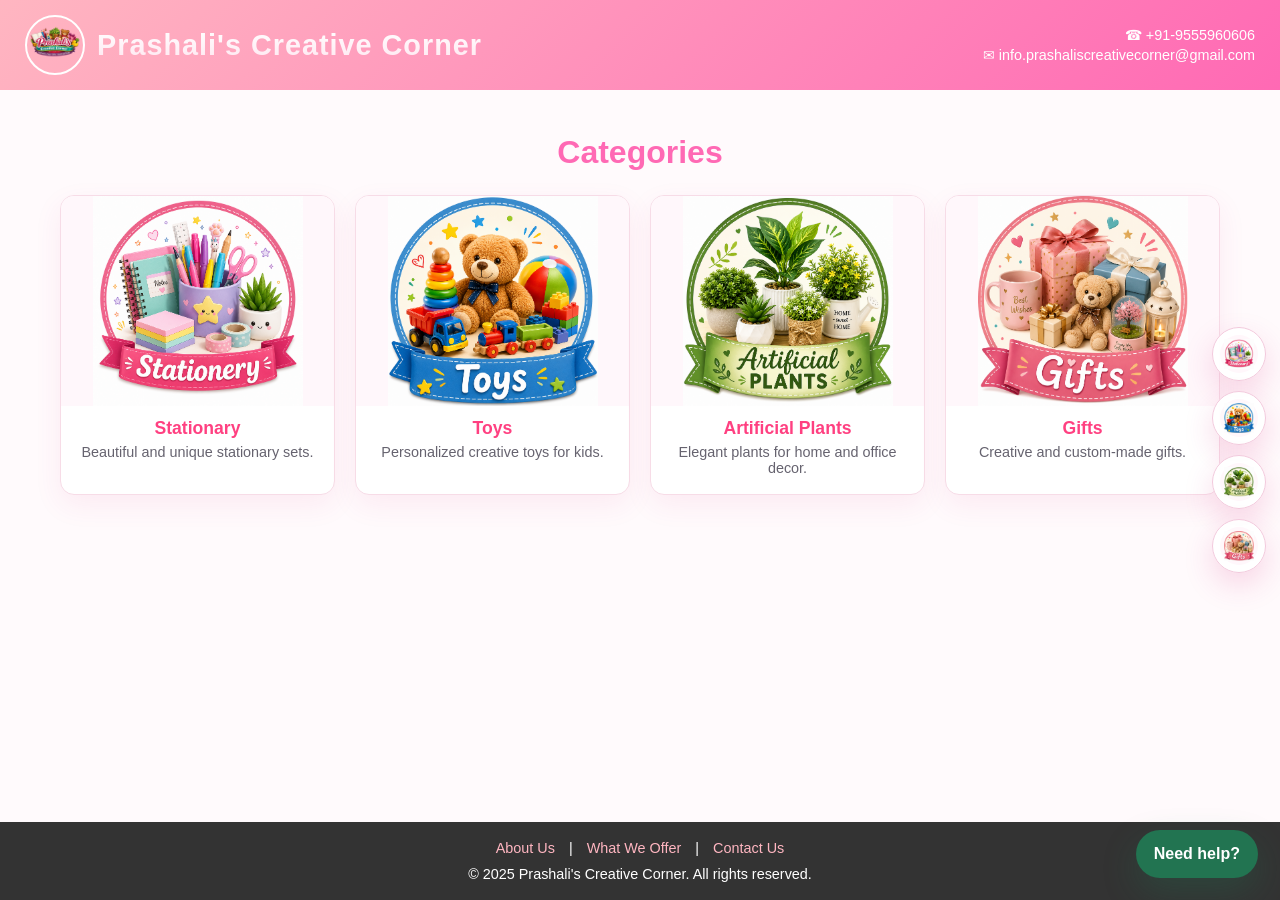
<file: index.html>
<!DOCTYPE html>
<html lang="en">
<head>
  <meta charset="UTF-8">
  <meta name="viewport" content="width=device-width, initial-scale=1.0">
  <meta name="description" content="Prashali's Creative Corner creates customized toys, gift hampers, stationery, and artificial plants in Ghaziabad.">
  <title>Prashali's Creative Corner</title>
  <link rel="stylesheet" href="assets/css/styles.css">
  <script src="assets/js/layout.js" defer></script>
  <script src="assets/js/products.js" defer></script>
  <script src="assets/js/main.js" defer></script>
</head>
<body>
  <main class="page-main">
    <section class="product-section" aria-labelledby="productsHeading">
      <h2 id="productsHeading">Categories</h2>
      <div class="product-grid" id="productGrid"></div>
    </section>
  </main>
</body>
</html>
</file>
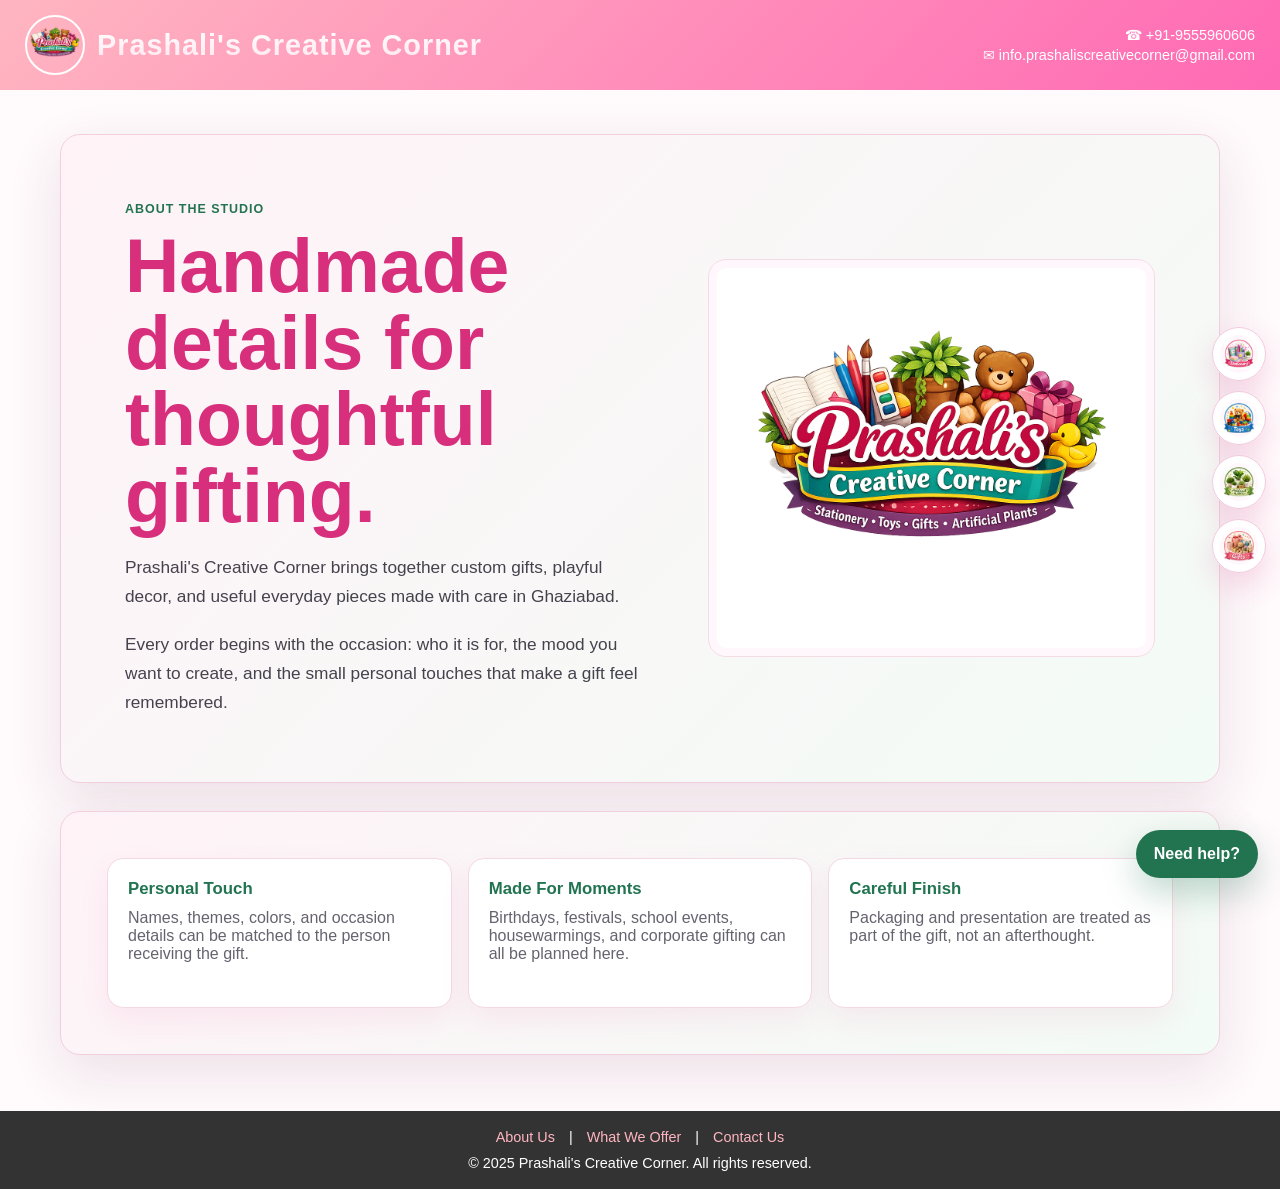
<file: about.html>
<!DOCTYPE html>
<html lang="en">
<head>
  <meta charset="UTF-8">
  <meta name="viewport" content="width=device-width, initial-scale=1.0">
  <meta name="description" content="About Prashali's Creative Corner, a creative gifting and decor studio in Ghaziabad.">
  <title>About Us | Prashali's Creative Corner</title>
  <link rel="stylesheet" href="assets/css/styles.css">
  <script src="assets/js/layout.js" defer></script>
</head>
<body>
  <main class="page-main">
    <div class="content-shell">
      <section class="page-hero">
        <div class="page-hero-text">
          <span class="page-eyebrow">About the studio</span>
          <h2>Handmade details for thoughtful gifting.</h2>
          <p>Prashali's Creative Corner brings together custom gifts, playful decor, and useful everyday pieces made with care in Ghaziabad.</p>
          <p>Every order begins with the occasion: who it is for, the mood you want to create, and the small personal touches that make a gift feel remembered.</p>
        </div>
        <div class="hero-media">
          <img src="assets/images/logo.png" alt="Prashali's Creative Corner logo">
        </div>
      </section>

      <section class="content-panel">
        <div class="card-grid">
          <article class="info-card">
            <h3>Personal Touch</h3>
            <p>Names, themes, colors, and occasion details can be matched to the person receiving the gift.</p>
          </article>
          <article class="info-card">
            <h3>Made For Moments</h3>
            <p>Birthdays, festivals, school events, housewarmings, and corporate gifting can all be planned here.</p>
          </article>
          <article class="info-card">
            <h3>Careful Finish</h3>
            <p>Packaging and presentation are treated as part of the gift, not an afterthought.</p>
          </article>
        </div>
      </section>
    </div>
  </main>

</body>
</html>
</file>
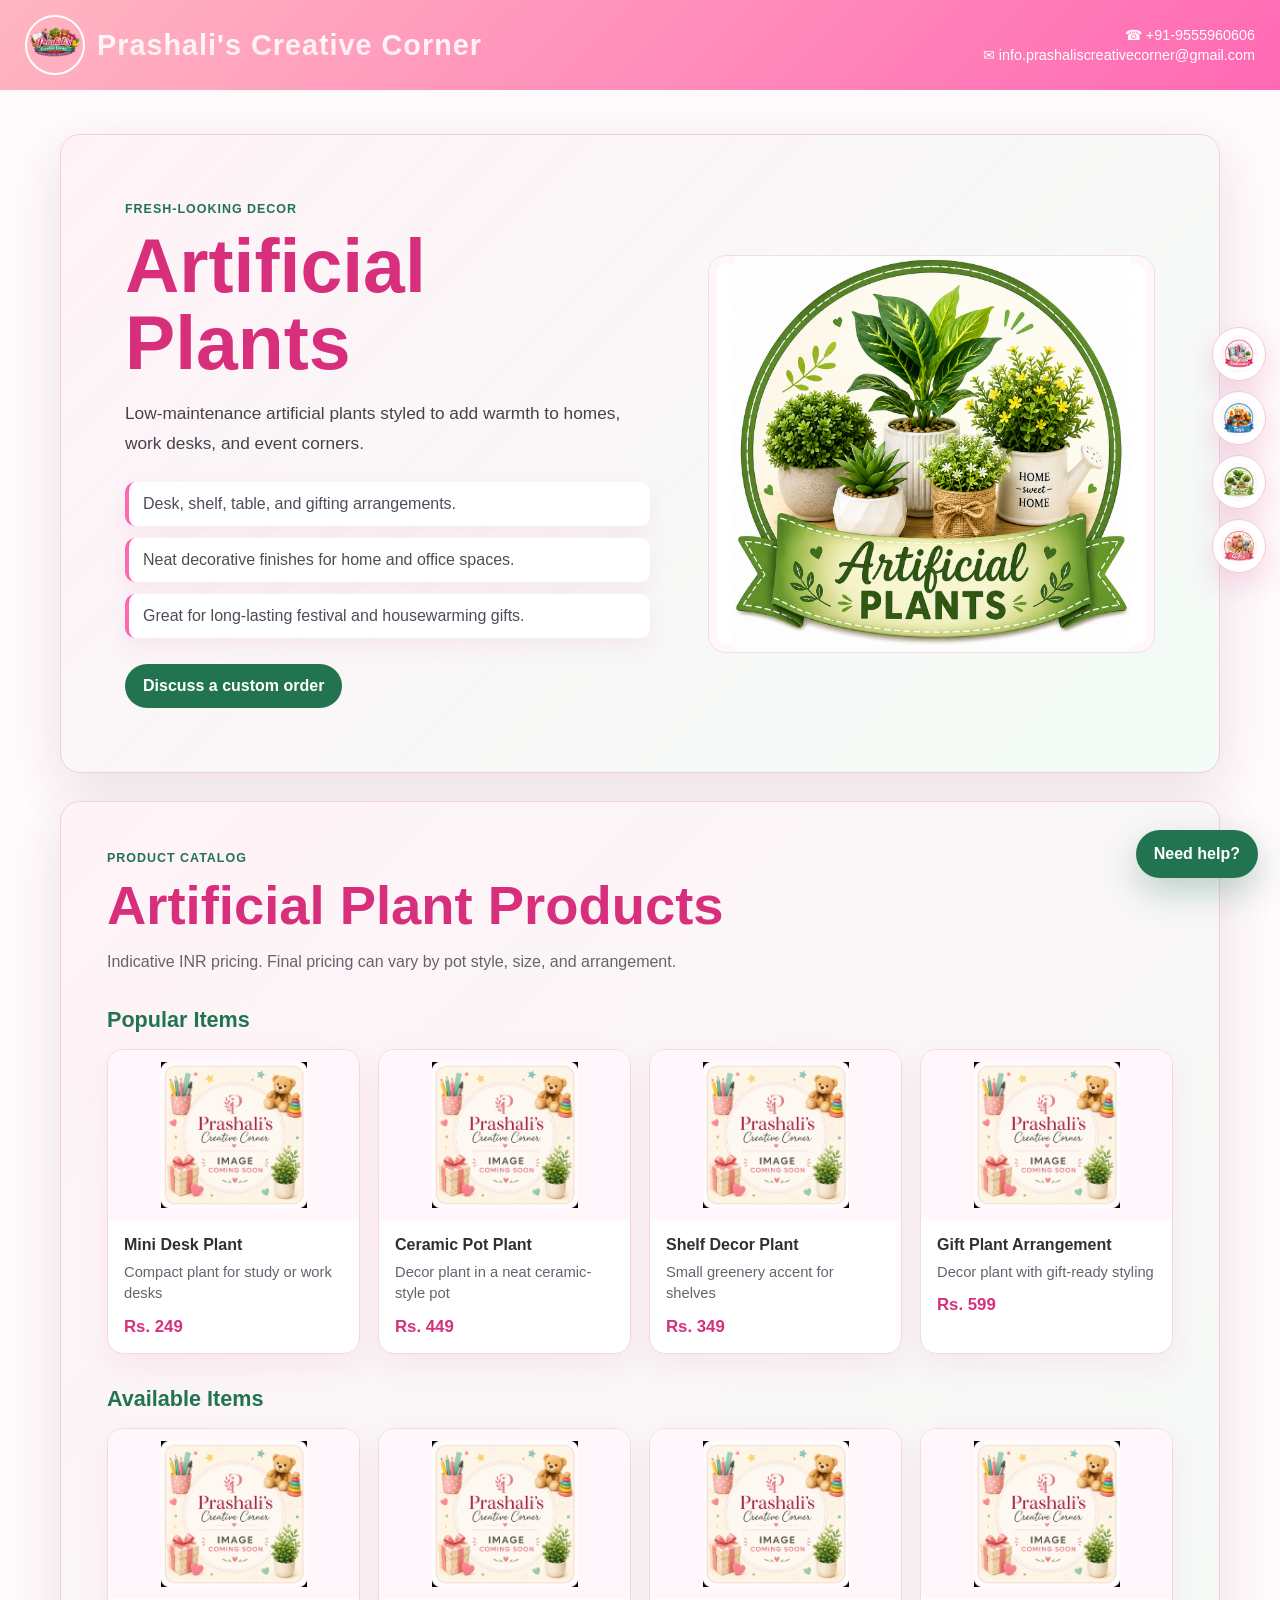
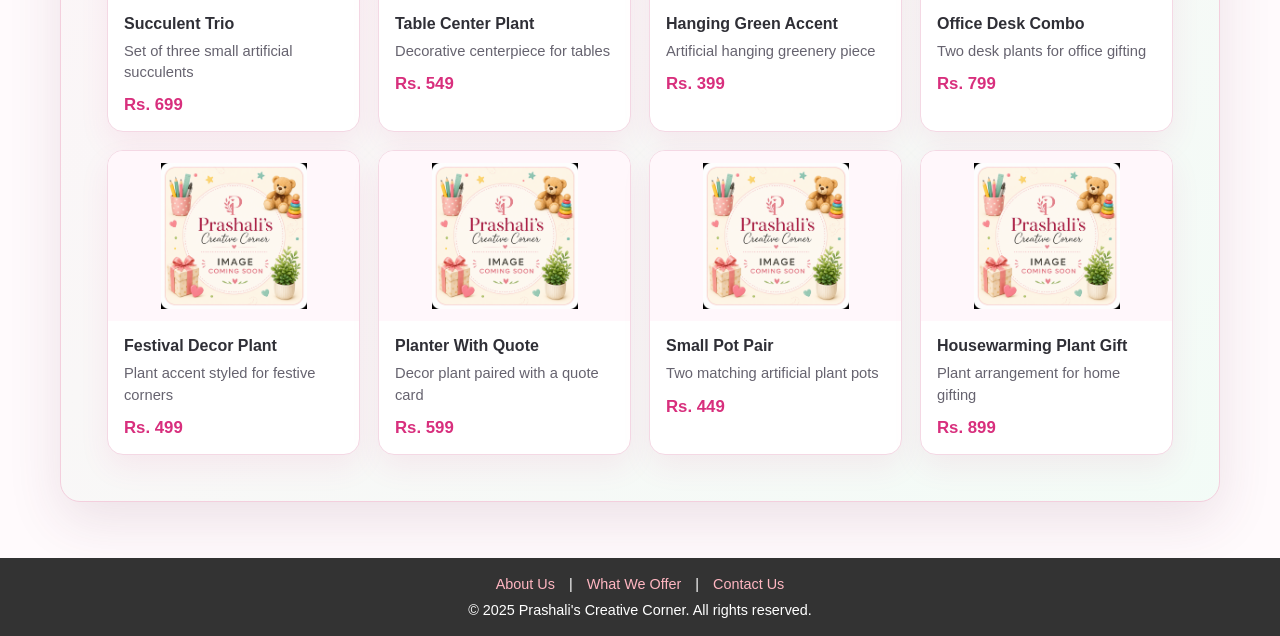
<file: artificial-plants.html>
<!DOCTYPE html>
<html lang="en">
<head>
  <meta charset="UTF-8">
  <meta name="viewport" content="width=device-width, initial-scale=1.0">
  <meta name="description" content="Artificial plant decor by Prashali's Creative Corner.">
  <title>Artificial Plants | Prashali's Creative Corner</title>
  <link rel="stylesheet" href="assets/css/styles.css">
  <script src="assets/js/layout.js" defer></script>
  <script src="assets/js/category-products.js" defer></script>
</head>
<body>
  <main class="page-main">
    <div class="content-shell">
      <section class="page-hero">
        <div class="category-detail">
          <span class="page-eyebrow">Fresh-looking decor</span>
          <h2>Artificial Plants</h2>
          <p>Low-maintenance artificial plants styled to add warmth to homes, work desks, and event corners.</p>
          <ul class="detail-list">
            <li>Desk, shelf, table, and gifting arrangements.</li>
            <li>Neat decorative finishes for home and office spaces.</li>
            <li>Great for long-lasting festival and housewarming gifts.</li>
          </ul>
          <a class="page-action" href="contact.html">Discuss a custom order</a>
        </div>
        <div class="hero-media">
          <img src="assets/images/category/artificial_plants.png" alt="Artificial Plants">
        </div>
      </section>

      <section class="content-panel catalog-section" data-product-catalog="plants"></section>
    </div>
  </main>

</body>
</html>
</file>
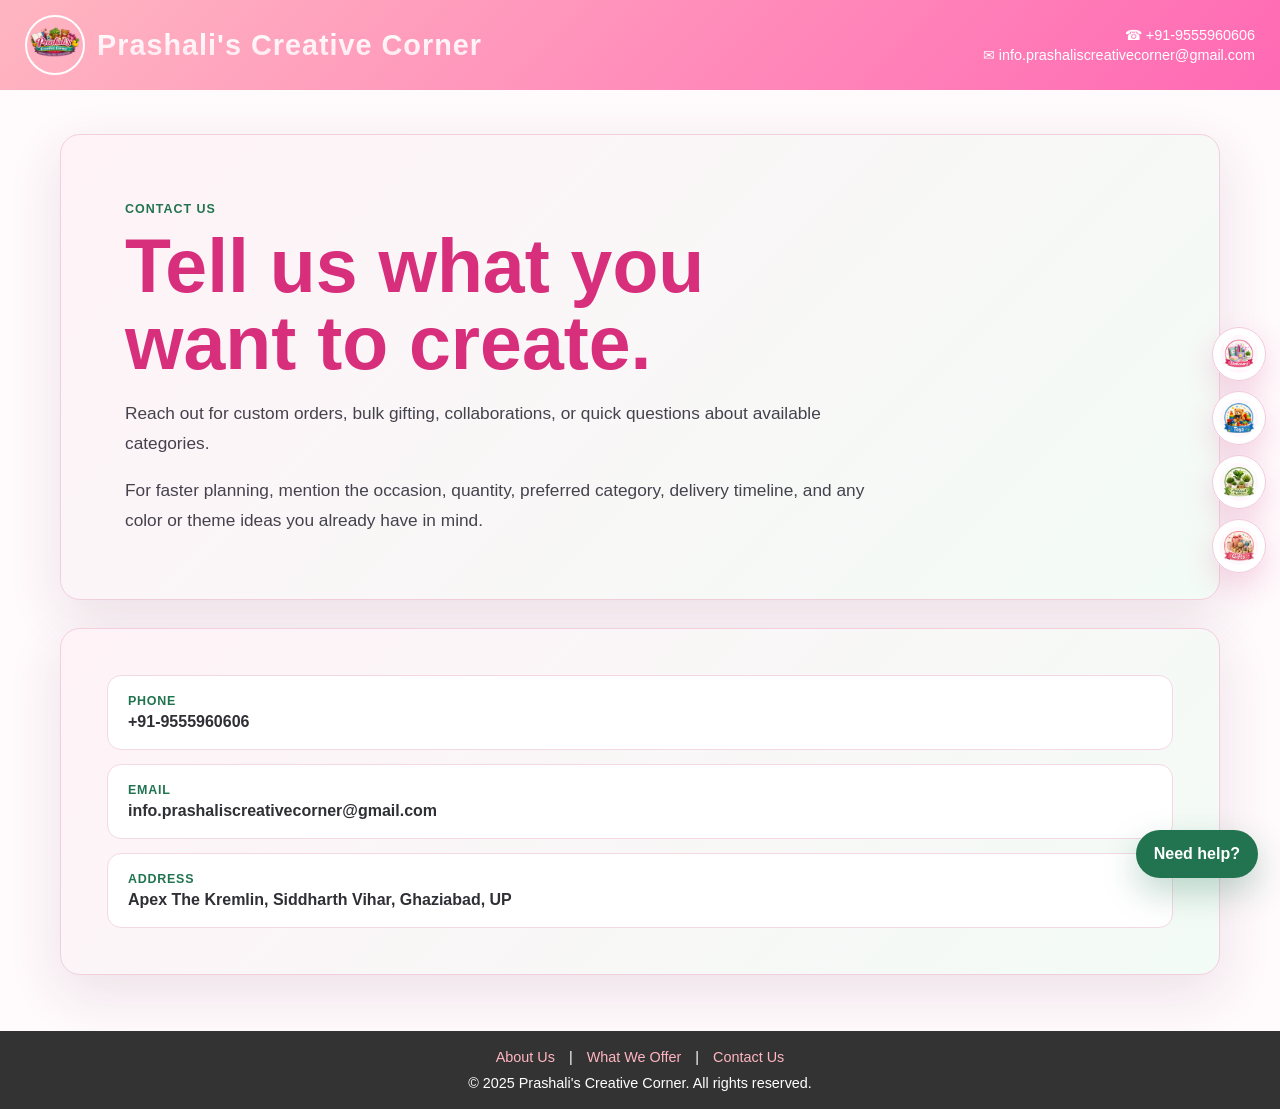
<file: contact.html>
<!DOCTYPE html>
<html lang="en">
<head>
  <meta charset="UTF-8">
  <meta name="viewport" content="width=device-width, initial-scale=1.0">
  <meta name="description" content="Contact Prashali's Creative Corner for custom gifting and decor orders in Ghaziabad.">
  <title>Contact Us | Prashali's Creative Corner</title>
  <link rel="stylesheet" href="assets/css/styles.css">
  <script src="assets/js/layout.js" defer></script>
</head>
<body>
  <main class="page-main">
    <div class="content-shell">
      <section class="page-hero page-hero-full">
        <div class="page-hero-text">
          <span class="page-eyebrow">Contact us</span>
          <h2>Tell us what you want to create.</h2>
          <p>Reach out for custom orders, bulk gifting, collaborations, or quick questions about available categories.</p>
          <p>For faster planning, mention the occasion, quantity, preferred category, delivery timeline, and any color or theme ideas you already have in mind.</p>
        </div>
      </section>

      <section class="content-panel">
        <div class="contact-list">
          <a class="contact-item" href="tel:+919555960606">
            <span>Phone</span>
            <strong>+91-9555960606</strong>
          </a>
          <a class="contact-item" href="mailto:info.prashaliscreativecorner@gmail.com">
            <span>Email</span>
            <strong>info.prashaliscreativecorner@gmail.com</strong>
          </a>
          <div class="contact-item">
            <span>Address</span>
            <strong>Apex The Kremlin, Siddharth Vihar, Ghaziabad, UP</strong>
          </div>
        </div>
      </section>
    </div>
  </main>

</body>
</html>
</file>
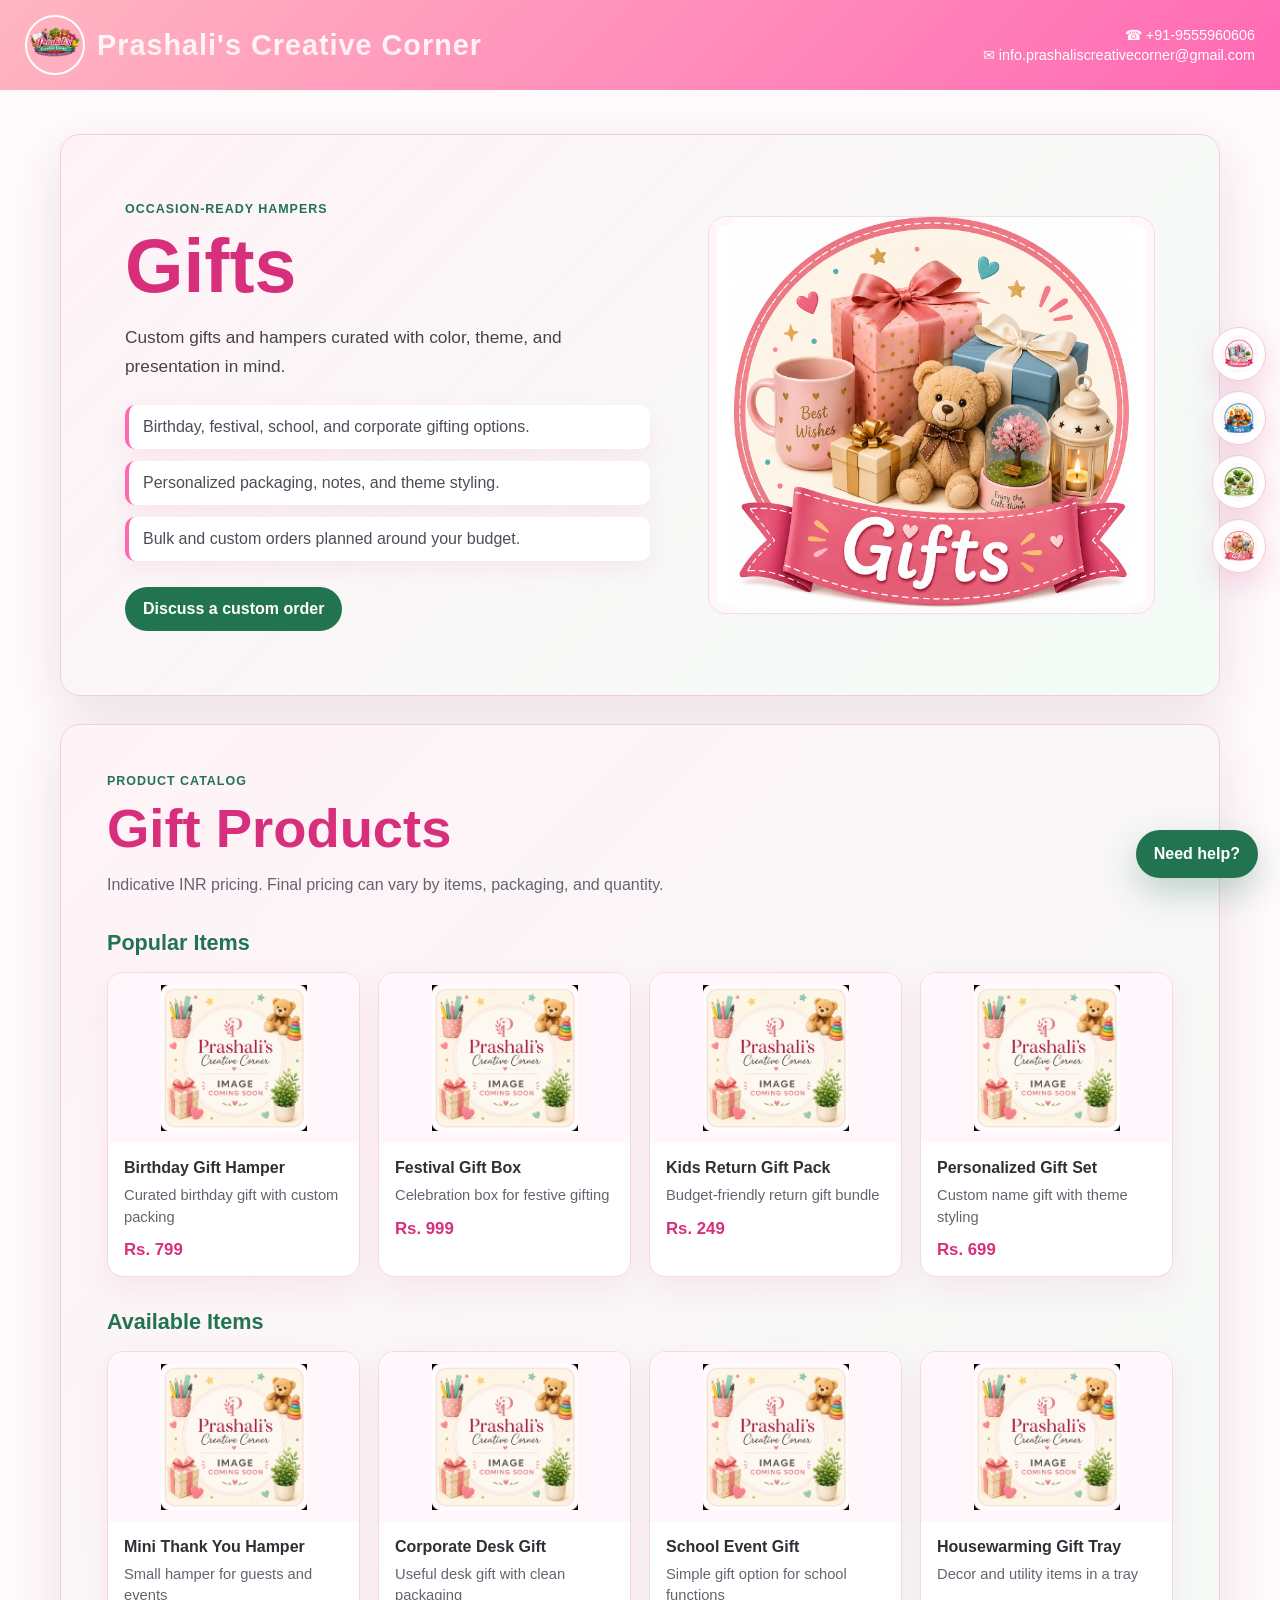
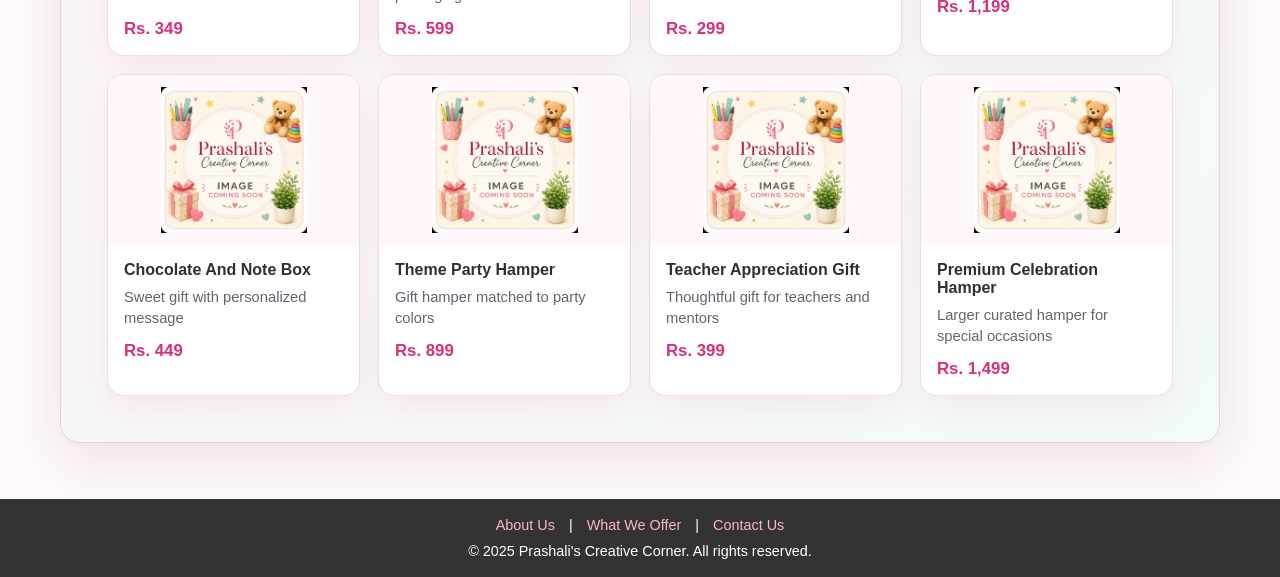
<file: gifts.html>
<!DOCTYPE html>
<html lang="en">
<head>
  <meta charset="UTF-8">
  <meta name="viewport" content="width=device-width, initial-scale=1.0">
  <meta name="description" content="Custom gifts and hampers by Prashali's Creative Corner.">
  <title>Gifts | Prashali's Creative Corner</title>
  <link rel="stylesheet" href="assets/css/styles.css">
  <script src="assets/js/layout.js" defer></script>
  <script src="assets/js/category-products.js" defer></script>
</head>
<body>
  <main class="page-main">
    <div class="content-shell">
      <section class="page-hero">
        <div class="category-detail">
          <span class="page-eyebrow">Occasion-ready hampers</span>
          <h2>Gifts</h2>
          <p>Custom gifts and hampers curated with color, theme, and presentation in mind.</p>
          <ul class="detail-list">
            <li>Birthday, festival, school, and corporate gifting options.</li>
            <li>Personalized packaging, notes, and theme styling.</li>
            <li>Bulk and custom orders planned around your budget.</li>
          </ul>
          <a class="page-action" href="contact.html">Discuss a custom order</a>
        </div>
        <div class="hero-media">
          <img src="assets/images/category/gifts.png" alt="Gifts">
        </div>
      </section>

      <section class="content-panel catalog-section" data-product-catalog="gifts"></section>
    </div>
  </main>

</body>
</html>
</file>
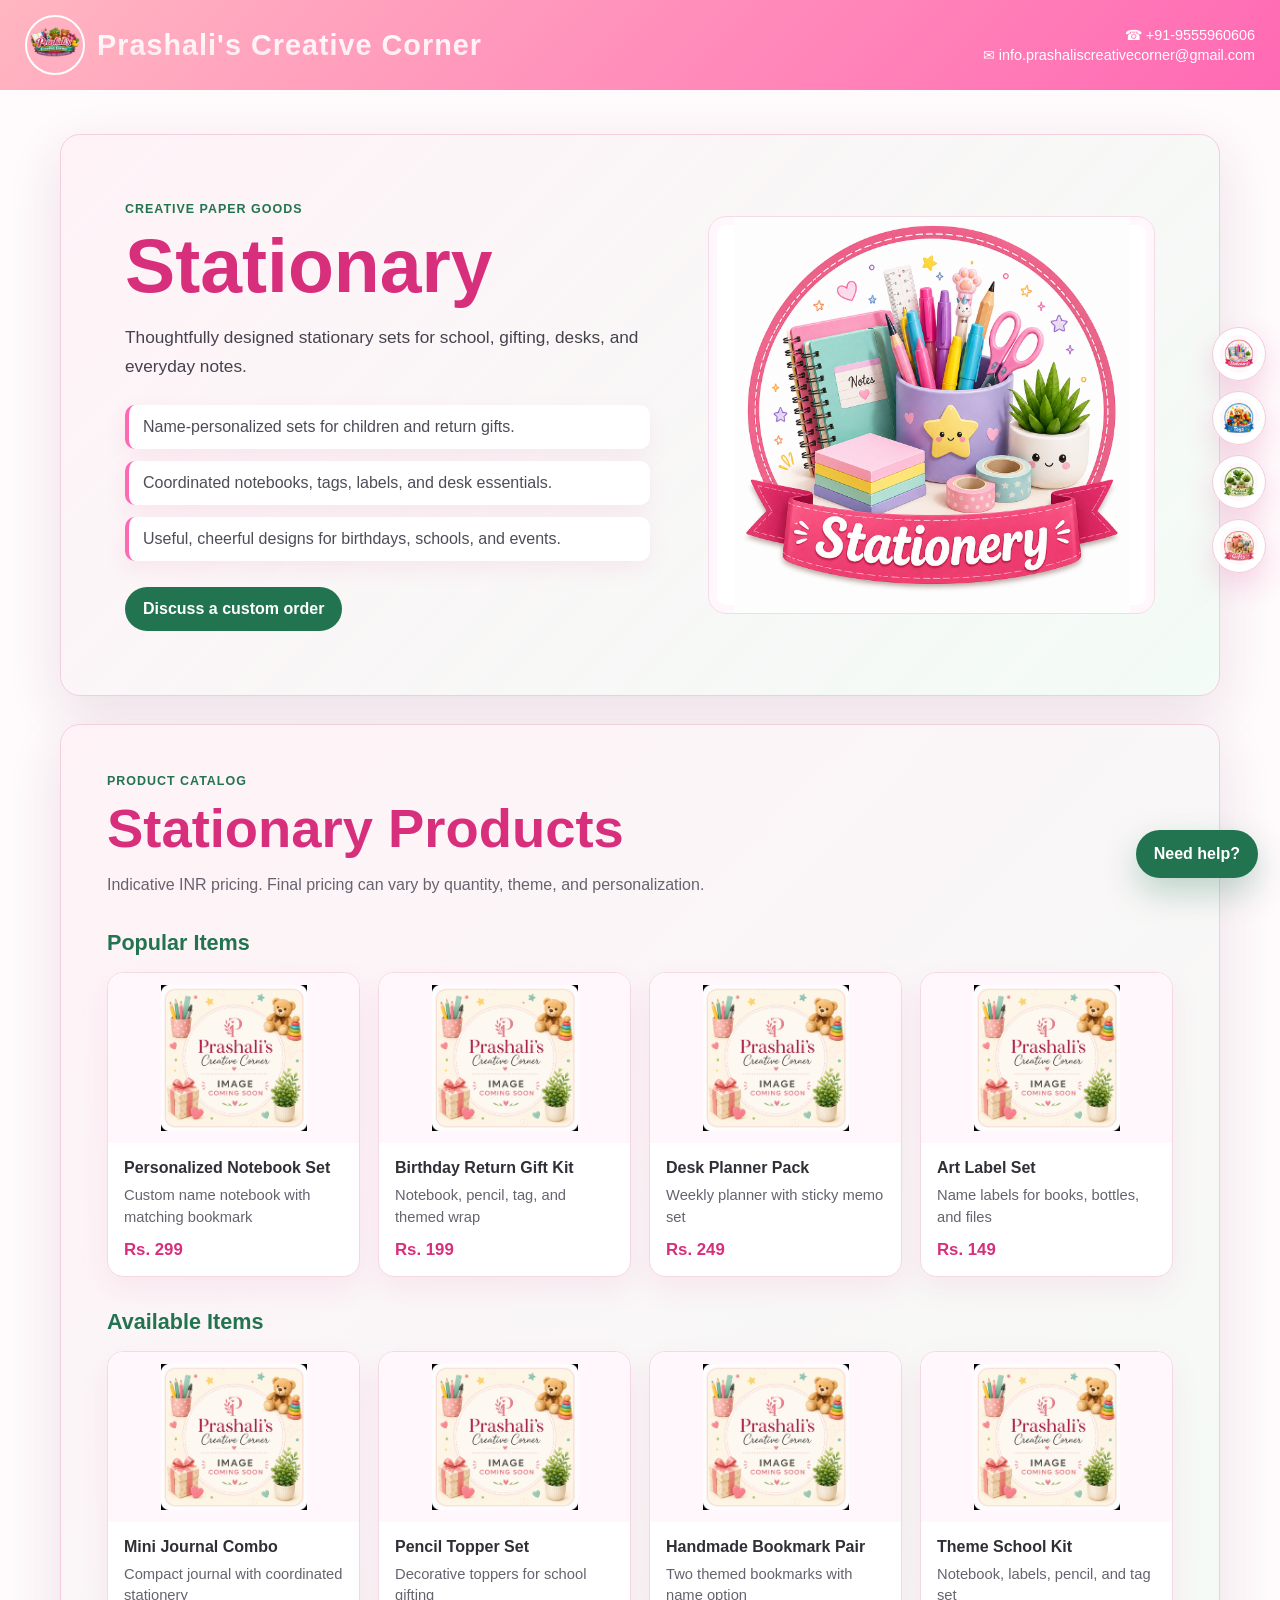
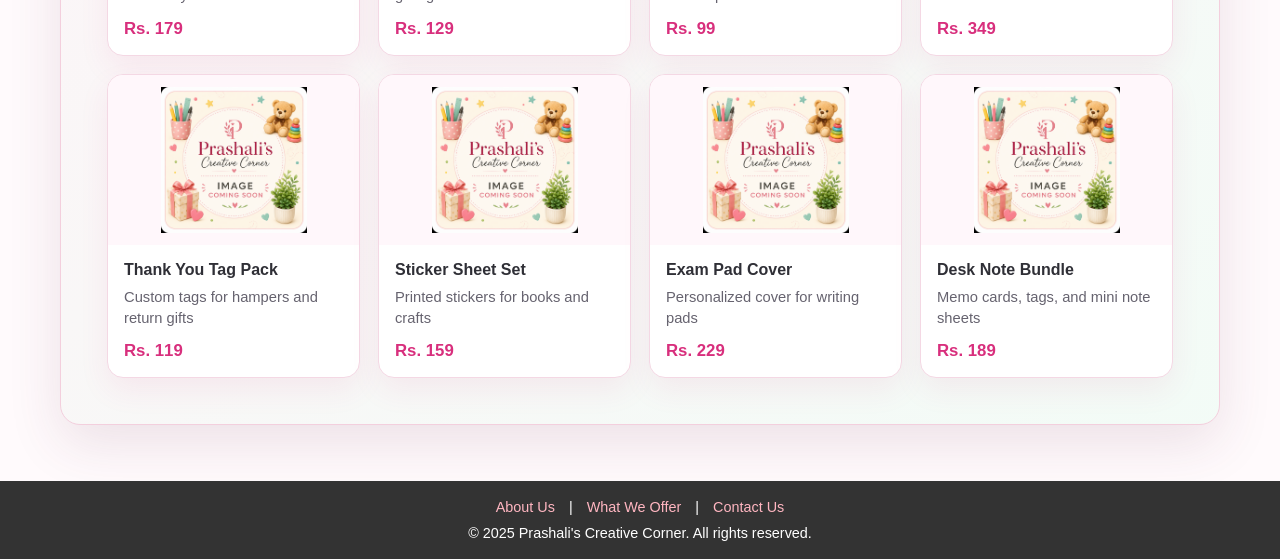
<file: stationary.html>
<!DOCTYPE html>
<html lang="en">
<head>
  <meta charset="UTF-8">
  <meta name="viewport" content="width=device-width, initial-scale=1.0">
  <meta name="description" content="Custom stationary sets by Prashali's Creative Corner.">
  <title>Stationary | Prashali's Creative Corner</title>
  <link rel="stylesheet" href="assets/css/styles.css">
  <script src="assets/js/layout.js" defer></script>
  <script src="assets/js/category-products.js" defer></script>
</head>
<body>
  <main class="page-main">
    <div class="content-shell">
      <section class="page-hero">
        <div class="category-detail">
          <span class="page-eyebrow">Creative paper goods</span>
          <h2>Stationary</h2>
          <p>Thoughtfully designed stationary sets for school, gifting, desks, and everyday notes.</p>
          <ul class="detail-list">
            <li>Name-personalized sets for children and return gifts.</li>
            <li>Coordinated notebooks, tags, labels, and desk essentials.</li>
            <li>Useful, cheerful designs for birthdays, schools, and events.</li>
          </ul>
          <a class="page-action" href="contact.html">Discuss a custom order</a>
        </div>
        <div class="hero-media">
          <img src="assets/images/category/stationery.png" alt="Stationary">
        </div>
      </section>

      <section class="content-panel catalog-section" data-product-catalog="stationary"></section>
    </div>
  </main>

</body>
</html>
</file>
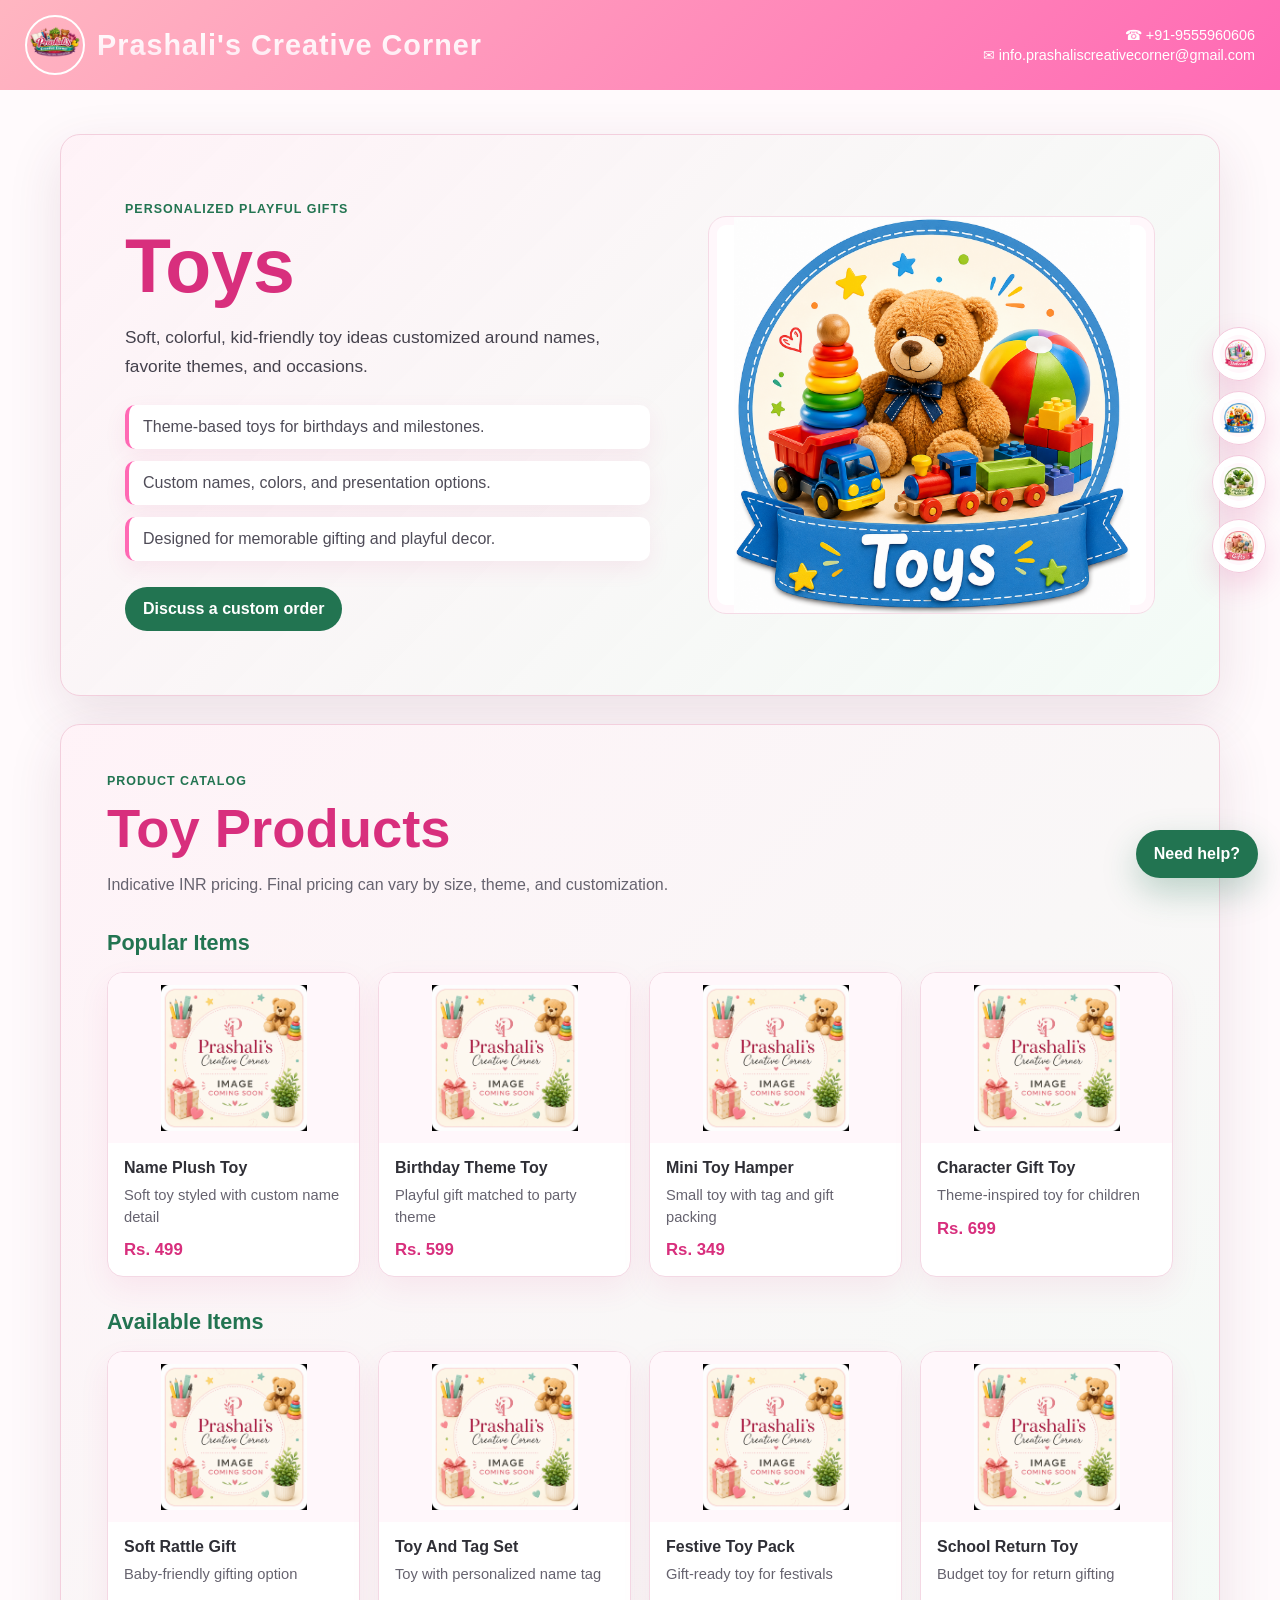
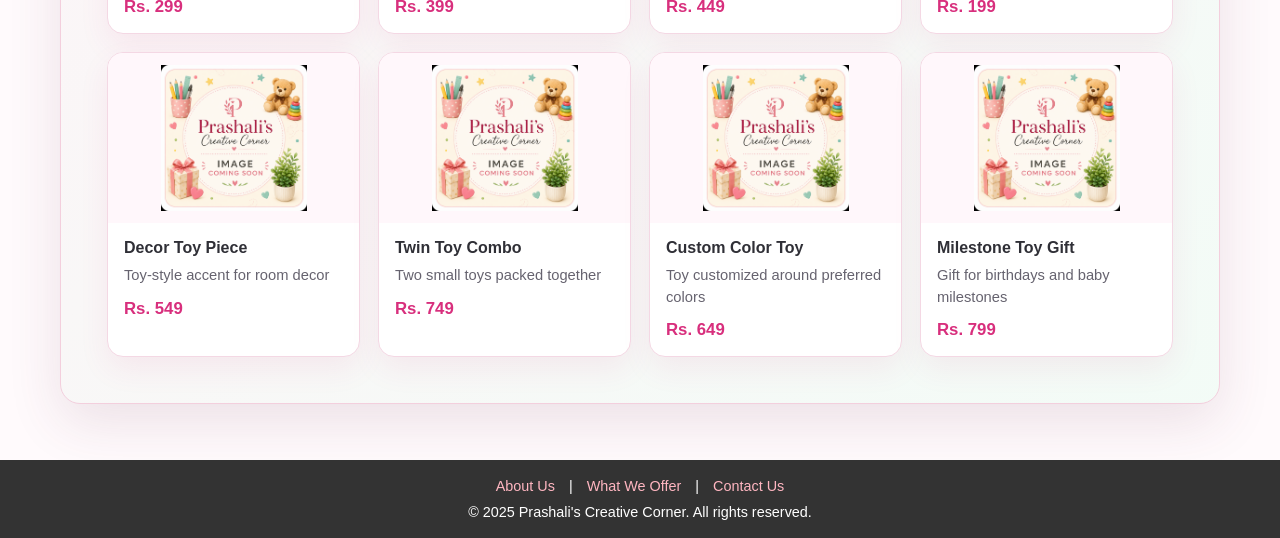
<file: toys.html>
<!DOCTYPE html>
<html lang="en">
<head>
  <meta charset="UTF-8">
  <meta name="viewport" content="width=device-width, initial-scale=1.0">
  <meta name="description" content="Personalized toys by Prashali's Creative Corner.">
  <title>Toys | Prashali's Creative Corner</title>
  <link rel="stylesheet" href="assets/css/styles.css">
  <script src="assets/js/layout.js" defer></script>
  <script src="assets/js/category-products.js" defer></script>
</head>
<body>
  <main class="page-main">
    <div class="content-shell">
      <section class="page-hero">
        <div class="category-detail">
          <span class="page-eyebrow">Personalized playful gifts</span>
          <h2>Toys</h2>
          <p>Soft, colorful, kid-friendly toy ideas customized around names, favorite themes, and occasions.</p>
          <ul class="detail-list">
            <li>Theme-based toys for birthdays and milestones.</li>
            <li>Custom names, colors, and presentation options.</li>
            <li>Designed for memorable gifting and playful decor.</li>
          </ul>
          <a class="page-action" href="contact.html">Discuss a custom order</a>
        </div>
        <div class="hero-media">
          <img src="assets/images/category/toys.png" alt="Toys">
        </div>
      </section>

      <section class="content-panel catalog-section" data-product-catalog="toys"></section>
    </div>
  </main>

</body>
</html>
</file>
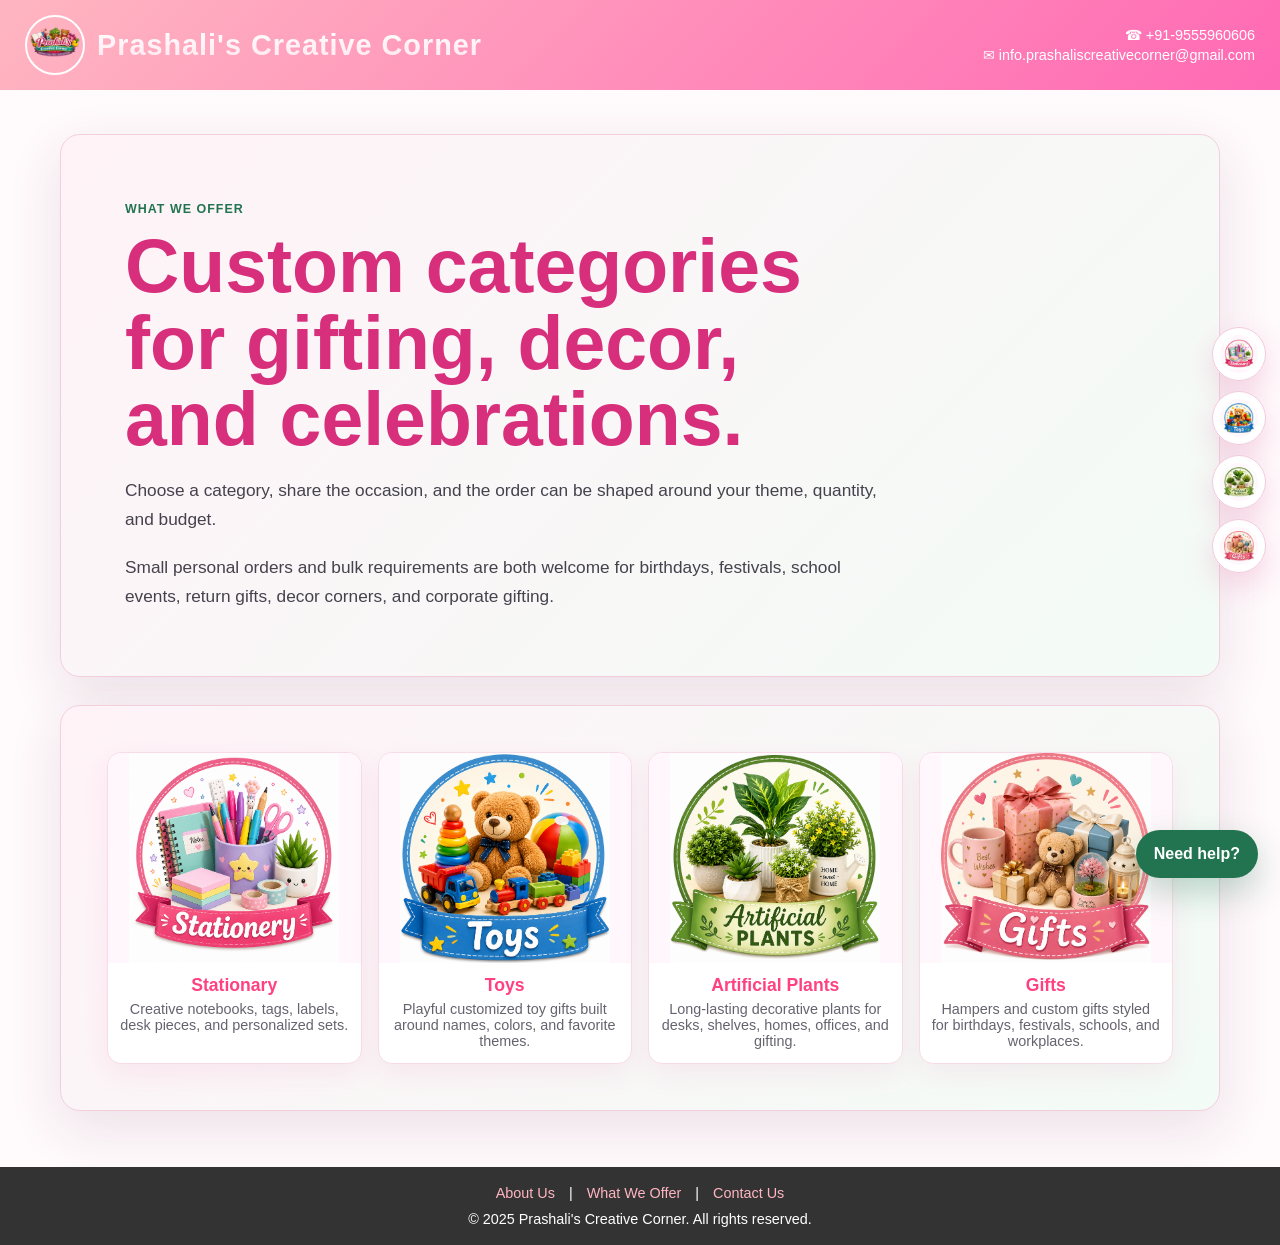
<file: what-we-offer.html>
<!DOCTYPE html>
<html lang="en">
<head>
  <meta charset="UTF-8">
  <meta name="viewport" content="width=device-width, initial-scale=1.0">
  <meta name="description" content="Explore custom stationary, toys, artificial plants, and gifts from Prashali's Creative Corner.">
  <title>What We Offer | Prashali's Creative Corner</title>
  <link rel="stylesheet" href="assets/css/styles.css">
  <script src="assets/js/layout.js" defer></script>
</head>
<body>
  <main class="page-main">
    <div class="content-shell">
      <section class="page-hero page-hero-full">
        <div class="page-hero-text">
          <span class="page-eyebrow">What we offer</span>
          <h2>Custom categories for gifting, decor, and celebrations.</h2>
          <p>Choose a category, share the occasion, and the order can be shaped around your theme, quantity, and budget.</p>
          <p>Small personal orders and bulk requirements are both welcome for birthdays, festivals, school events, return gifts, decor corners, and corporate gifting.</p>
        </div>
      </section>

      <section class="content-panel">
        <div class="card-grid">
          <a class="product" href="stationary.html">
            <img src="assets/images/category/stationery.png" alt="Stationary">
            <span class="product-title">Stationary</span>
            <span class="product-summary">Creative notebooks, tags, labels, desk pieces, and personalized sets.</span>
          </a>
          <a class="product" href="toys.html">
            <img src="assets/images/category/toys.png" alt="Toys">
            <span class="product-title">Toys</span>
            <span class="product-summary">Playful customized toy gifts built around names, colors, and favorite themes.</span>
          </a>
          <a class="product" href="artificial-plants.html">
            <img src="assets/images/category/artificial_plants.png" alt="Artificial Plants">
            <span class="product-title">Artificial Plants</span>
            <span class="product-summary">Long-lasting decorative plants for desks, shelves, homes, offices, and gifting.</span>
          </a>
          <a class="product" href="gifts.html">
            <img src="assets/images/category/gifts.png" alt="Gifts">
            <span class="product-title">Gifts</span>
            <span class="product-summary">Hampers and custom gifts styled for birthdays, festivals, schools, and workplaces.</span>
          </a>
        </div>
      </section>
    </div>
  </main>

</body>
</html>
</file>
<file: assets/css/styles.css>
:root {
  --brand-pink: #ff69b4;
  --deep-pink: #d82f7d;
  --ink: #2f2f36;
  --muted: #66636f;
  --soft-pink: #fff0f6;
  --soft-mint: #eefaf3;
  --line: #f3cfdd;
}

* {
  box-sizing: border-box;
}

body {
  min-height: 100vh;
  margin: 0;
  display: grid;
  grid-template-rows: auto 1fr auto;
  font-family: "Poppins", Arial, sans-serif;
  background: #fffafc;
  color: var(--ink);
}

a {
  color: inherit;
}

.site-header {
  position: sticky;
  top: 0;
  z-index: 10;
  display: flex;
  align-items: center;
  justify-content: space-between;
  gap: 18px;
  background: linear-gradient(135deg, #ffb6c1, var(--brand-pink));
  padding: 15px 25px;
  color: #fff;
}

.brand {
  display: flex;
  align-items: center;
  min-width: 0;
  color: #fff;
  text-decoration: none;
}

.brand-logo {
  width: 60px;
  height: 60px;
  border-radius: 50%;
  border: 2px solid #fff;
  margin-right: 12px;
  object-fit: cover;
  flex: 0 0 auto;
}

.site-header h1 {
  margin: 0;
  font-size: 1.8rem;
  font-weight: 700;
  letter-spacing: 1px;
  background: linear-gradient(#fff, #ffe6f0);
  -webkit-background-clip: text;
  background-clip: text;
  -webkit-text-fill-color: transparent;
}

.contact-info {
  margin: 0;
  text-align: right;
  font-style: normal;
  font-size: 0.9rem;
  line-height: 1.4;
}

.contact-info a {
  text-decoration: none;
}

.page-main {
  width: min(1160px, calc(100% - 40px));
  margin: 0 auto;
  padding: 44px 0 56px;
}

.product-section {
  text-align: center;
}

.product-section h2 {
  margin: 0 0 24px;
  color: var(--brand-pink);
  font-size: 2rem;
}

.product-grid {
  display: grid;
  grid-template-columns: repeat(auto-fit, minmax(210px, 1fr));
  gap: 20px;
}

.product {
  display: block;
  width: 100%;
  border: 1px solid #f7dce7;
  border-radius: 14px;
  background-color: #fff;
  box-shadow: 0 10px 28px rgba(216, 47, 125, 0.08);
  overflow: hidden;
  text-align: center;
  color: inherit;
  text-decoration: none;
  transition: transform 0.25s ease, box-shadow 0.25s ease;
}

.product:hover,
.product:focus-visible {
  transform: translateY(-5px);
  box-shadow: 0 16px 34px rgba(216, 47, 125, 0.14);
}

.brand:focus-visible,
.product:focus-visible,
.footer-link:focus-visible,
.page-action:focus-visible,
.contact-item:focus-visible,
.floating-category-link:focus-visible,
.help-button:focus-visible,
.help-close:focus-visible,
.help-actions a:focus-visible {
  outline: 3px solid #8a1f56;
  outline-offset: 3px;
}

.product img {
  width: 100%;
  height: 210px;
  object-fit: contain;
  object-position: center;
  display: block;
  background: #fff7fb;
}

.product-title {
  display: block;
  margin: 12px 0 5px;
  color: #ff4081;
  font-size: 1.1rem;
  font-weight: 700;
}

.product-summary {
  display: block;
  min-height: 50px;
  margin: 0;
  padding: 0 12px 14px;
  color: var(--muted);
  font-size: 0.9rem;
}

.content-shell {
  display: grid;
  gap: 28px;
}

.page-hero,
.content-panel {
  border: 1px solid var(--line);
  border-radius: 20px;
  background:
    linear-gradient(135deg, rgba(255, 240, 246, 0.82), rgba(238, 250, 243, 0.72)),
    #fff;
  box-shadow: 0 18px 54px rgba(102, 45, 77, 0.12);
}

.page-hero {
  display: grid;
  grid-template-columns: minmax(0, 1fr) minmax(260px, 0.85fr);
  align-items: center;
  gap: clamp(24px, 5vw, 58px);
  padding: clamp(28px, 6vw, 64px);
}

.page-hero-full {
  grid-template-columns: 1fr;
}

.page-hero-text {
  max-width: 760px;
}

.page-eyebrow {
  display: inline-block;
  margin-bottom: 12px;
  color: #227451;
  font-size: 0.78rem;
  font-weight: 700;
  letter-spacing: 0.08em;
  text-transform: uppercase;
}

.page-hero h2,
.category-detail h2 {
  margin: 0;
  color: var(--deep-pink);
  font-size: clamp(2.3rem, 6vw, 4.7rem);
  line-height: 1.02;
}

.page-hero p,
.category-detail p,
.body-text {
  color: #45424d;
  font-size: 1.08rem;
  line-height: 1.7;
}

.page-hero p,
.category-detail p {
  margin: 18px 0 0;
}

.hero-media {
  min-height: 300px;
  display: grid;
  place-items: center;
  border-radius: 18px;
  background: #fff;
  border: 1px solid #f5dbe6;
  box-shadow: inset 0 0 0 8px #fff7fb;
}

.hero-media img {
  width: 100%;
  height: min(44vh, 430px);
  object-fit: contain;
  object-position: center;
  display: block;
}

.content-panel {
  padding: clamp(24px, 5vw, 46px);
}

.catalog-section {
  display: grid;
  gap: 32px;
}

.catalog-header {
  max-width: 760px;
}

.catalog-header h2 {
  margin: 0;
  color: var(--deep-pink);
  font-size: clamp(2rem, 5vw, 3.4rem);
  line-height: 1.08;
}

.catalog-header p {
  margin: 12px 0 0;
  color: var(--muted);
  line-height: 1.7;
}

.catalog-group {
  display: grid;
  gap: 16px;
}

.catalog-group h3 {
  margin: 0;
  color: #227451;
  font-size: 1.35rem;
}

.catalog-grid {
  display: grid;
  grid-template-columns: repeat(auto-fit, minmax(210px, 1fr));
  gap: 18px;
}

.catalog-card {
  display: grid;
  grid-template-rows: 170px 1fr;
  overflow: hidden;
  border: 1px solid #f4d8e4;
  border-radius: 16px;
  background: #fff;
  box-shadow: 0 12px 30px rgba(216, 47, 125, 0.08);
}

.catalog-card img {
  width: 100%;
  height: 100%;
  padding: 12px;
  object-fit: contain;
  object-position: center;
  background: #fff7fb;
}

.catalog-card-content {
  display: grid;
  gap: 8px;
  align-content: start;
  padding: 16px;
}

.catalog-card h4 {
  margin: 0;
  color: var(--ink);
  font-size: 1rem;
}

.catalog-card p {
  margin: 0;
  color: var(--muted);
  font-size: 0.92rem;
  line-height: 1.45;
}

.catalog-price {
  margin-top: 4px;
  color: var(--deep-pink);
  font-size: 1.05rem;
}

.card-grid {
  display: grid;
  grid-template-columns: repeat(auto-fit, minmax(210px, 1fr));
  gap: 16px;
}

.info-card {
  min-height: 150px;
  padding: 20px;
  border: 1px solid #f4d8e4;
  border-radius: 16px;
  background: #fff;
  box-shadow: 0 12px 30px rgba(216, 47, 125, 0.08);
}

.info-card h3 {
  margin: 0 0 10px;
  color: #227451;
  font-size: 1.05rem;
}

.info-card p,
.body-text {
  margin: 0;
  color: var(--muted);
}

.body-text + .body-text {
  margin-top: 16px;
}

.detail-list {
  display: grid;
  gap: 12px;
  margin: 24px 0 0;
  padding: 0;
  list-style: none;
}

.detail-list li {
  padding: 13px 14px;
  border-left: 4px solid var(--brand-pink);
  border-radius: 10px;
  background: #fff;
  color: #4f4c58;
  box-shadow: 0 8px 22px rgba(216, 47, 125, 0.08);
}

.page-action {
  display: inline-flex;
  align-items: center;
  justify-content: center;
  min-height: 44px;
  margin-top: 26px;
  padding: 0 18px;
  border-radius: 999px;
  background: #227451;
  color: #fff;
  font-weight: 700;
  text-decoration: none;
}

.contact-list {
  display: grid;
  gap: 14px;
}

.contact-item {
  display: grid;
  gap: 5px;
  padding: 18px 20px;
  border: 1px solid #f4d8e4;
  border-radius: 14px;
  background: #fff;
  color: inherit;
  text-decoration: none;
}

.contact-item span {
  color: #227451;
  font-size: 0.78rem;
  font-weight: 700;
  letter-spacing: 0.06em;
  text-transform: uppercase;
}

.contact-item strong {
  color: var(--ink);
  font-size: 1rem;
  overflow-wrap: anywhere;
}

.site-footer {
  background-color: #333;
  color: #fff;
  padding: 18px 20px;
  text-align: center;
  font-size: 0.9rem;
}

.site-footer p {
  margin: 10px 0 0;
}

.footer-link {
  color: #ffb6c1;
  text-decoration: none;
  margin: 0 10px;
}

.footer-link:hover {
  text-decoration: underline;
}

.floating-category-menu {
  position: fixed;
  top: 50%;
  right: 14px;
  z-index: 20;
  display: grid;
  gap: 10px;
  transform: translateY(-50%);
}

.floating-category-link {
  width: 54px;
  min-height: 54px;
  display: grid;
  grid-template-columns: 38px 0;
  align-items: center;
  gap: 0;
  justify-self: end;
  overflow: hidden;
  border: 1px solid #f2c9dc;
  border-radius: 999px;
  background: rgba(255, 255, 255, 0.96);
  box-shadow: 0 12px 30px rgba(216, 47, 125, 0.18);
  color: var(--ink);
  text-decoration: none;
  transition: width 0.25s ease, grid-template-columns 0.25s ease, gap 0.25s ease, box-shadow 0.25s ease;
}

.floating-category-link:hover,
.floating-category-link:focus-visible {
  width: 210px;
  grid-template-columns: 38px 1fr;
  gap: 10px;
  box-shadow: 0 16px 38px rgba(216, 47, 125, 0.24);
}

.floating-category-icon {
  width: 38px;
  height: 38px;
  display: grid;
  place-items: center;
  margin-left: 7px;
  border-radius: 50%;
  background: #fff7fb;
  flex: 0 0 auto;
}

.floating-category-icon img {
  width: 30px;
  height: 30px;
  object-fit: contain;
  object-position: center;
  display: block;
}

.floating-category-name {
  min-width: 0;
  padding-right: 14px;
  color: var(--deep-pink);
  font-size: 0.92rem;
  font-weight: 700;
  line-height: 1.15;
  white-space: nowrap;
  opacity: 0;
  transform: translateX(10px);
  transition: opacity 0.2s ease, transform 0.2s ease;
}

.floating-category-link:hover .floating-category-name,
.floating-category-link:focus-visible .floating-category-name {
  opacity: 1;
  transform: translateX(0);
}

.help-widget {
  position: fixed;
  right: 22px;
  bottom: 22px;
  z-index: 25;
}

.help-button {
  min-height: 48px;
  padding: 0 18px;
  border: 0;
  border-radius: 999px;
  background: #227451;
  color: #fff;
  box-shadow: 0 14px 34px rgba(34, 116, 81, 0.28);
  font: inherit;
  font-weight: 700;
  cursor: pointer;
}

.help-button:hover {
  background: #1d6547;
}

.help-popup {
  position: absolute;
  right: 0;
  bottom: calc(100% + 12px);
  width: min(340px, calc(100vw - 32px));
  padding: 22px;
  border: 1px solid var(--line);
  border-radius: 18px;
  background:
    linear-gradient(135deg, rgba(255, 240, 246, 0.96), rgba(238, 250, 243, 0.92)),
    #fff;
  box-shadow: 0 20px 60px rgba(102, 45, 77, 0.2);
}

.help-popup[hidden] {
  display: none;
}

.help-popup h2 {
  margin: 0;
  color: var(--deep-pink);
  font-size: 1.45rem;
}

.help-popup p {
  margin: 12px 0 18px;
  color: var(--muted);
  font-size: 0.96rem;
  line-height: 1.55;
}

.help-close {
  position: absolute;
  top: 12px;
  right: 12px;
  width: 32px;
  height: 32px;
  border: 0;
  border-radius: 50%;
  background: var(--brand-pink);
  color: #fff;
  font-size: 1.25rem;
  line-height: 1;
  cursor: pointer;
}

.help-actions {
  display: grid;
  gap: 10px;
}

.help-actions a {
  display: grid;
  gap: 4px;
  padding: 13px 14px;
  border: 1px solid #f4d8e4;
  border-radius: 12px;
  background: #fff;
  color: inherit;
  text-decoration: none;
}

.help-actions span {
  color: #227451;
  font-size: 0.76rem;
  font-weight: 700;
  letter-spacing: 0.06em;
  text-transform: uppercase;
}

.help-actions strong {
  color: var(--ink);
  font-size: 0.93rem;
  overflow-wrap: anywhere;
}

@media (max-width: 760px) {
  .site-header {
    flex-direction: column;
    text-align: center;
  }

  .brand {
    justify-content: center;
    flex-wrap: wrap;
  }

  .site-header h1 {
    font-size: 1.5rem;
  }

  .contact-info {
    text-align: center;
  }

  .page-main {
    width: min(100% - 28px, 1160px);
    padding: 28px 0 38px;
  }

  .page-hero {
    display: block;
    padding: 24px 18px;
  }

  .hero-media {
    min-height: 230px;
    margin-top: 24px;
  }

  .hero-media img {
    height: 34vh;
  }

  .page-hero h2,
  .category-detail h2 {
    font-size: 2.1rem;
  }

  .site-footer {
    font-size: 0.84rem;
  }

  .catalog-card {
    grid-template-rows: 150px 1fr;
  }

  .floating-category-menu {
    right: 8px;
    gap: 8px;
  }

  .floating-category-link {
    width: 48px;
    min-height: 48px;
    grid-template-columns: 34px 0;
  }

  .floating-category-link:hover,
  .floating-category-link:focus-visible {
    width: min(188px, calc(100vw - 22px));
    grid-template-columns: 34px 1fr;
  }

  .floating-category-icon {
    width: 34px;
    height: 34px;
    margin-left: 6px;
  }

  .floating-category-icon img {
    width: 27px;
    height: 27px;
  }

  .help-widget {
    right: 12px;
    bottom: 12px;
  }

  .help-button {
    min-height: 44px;
    padding: 0 14px;
    font-size: 0.92rem;
  }
}
</file>
